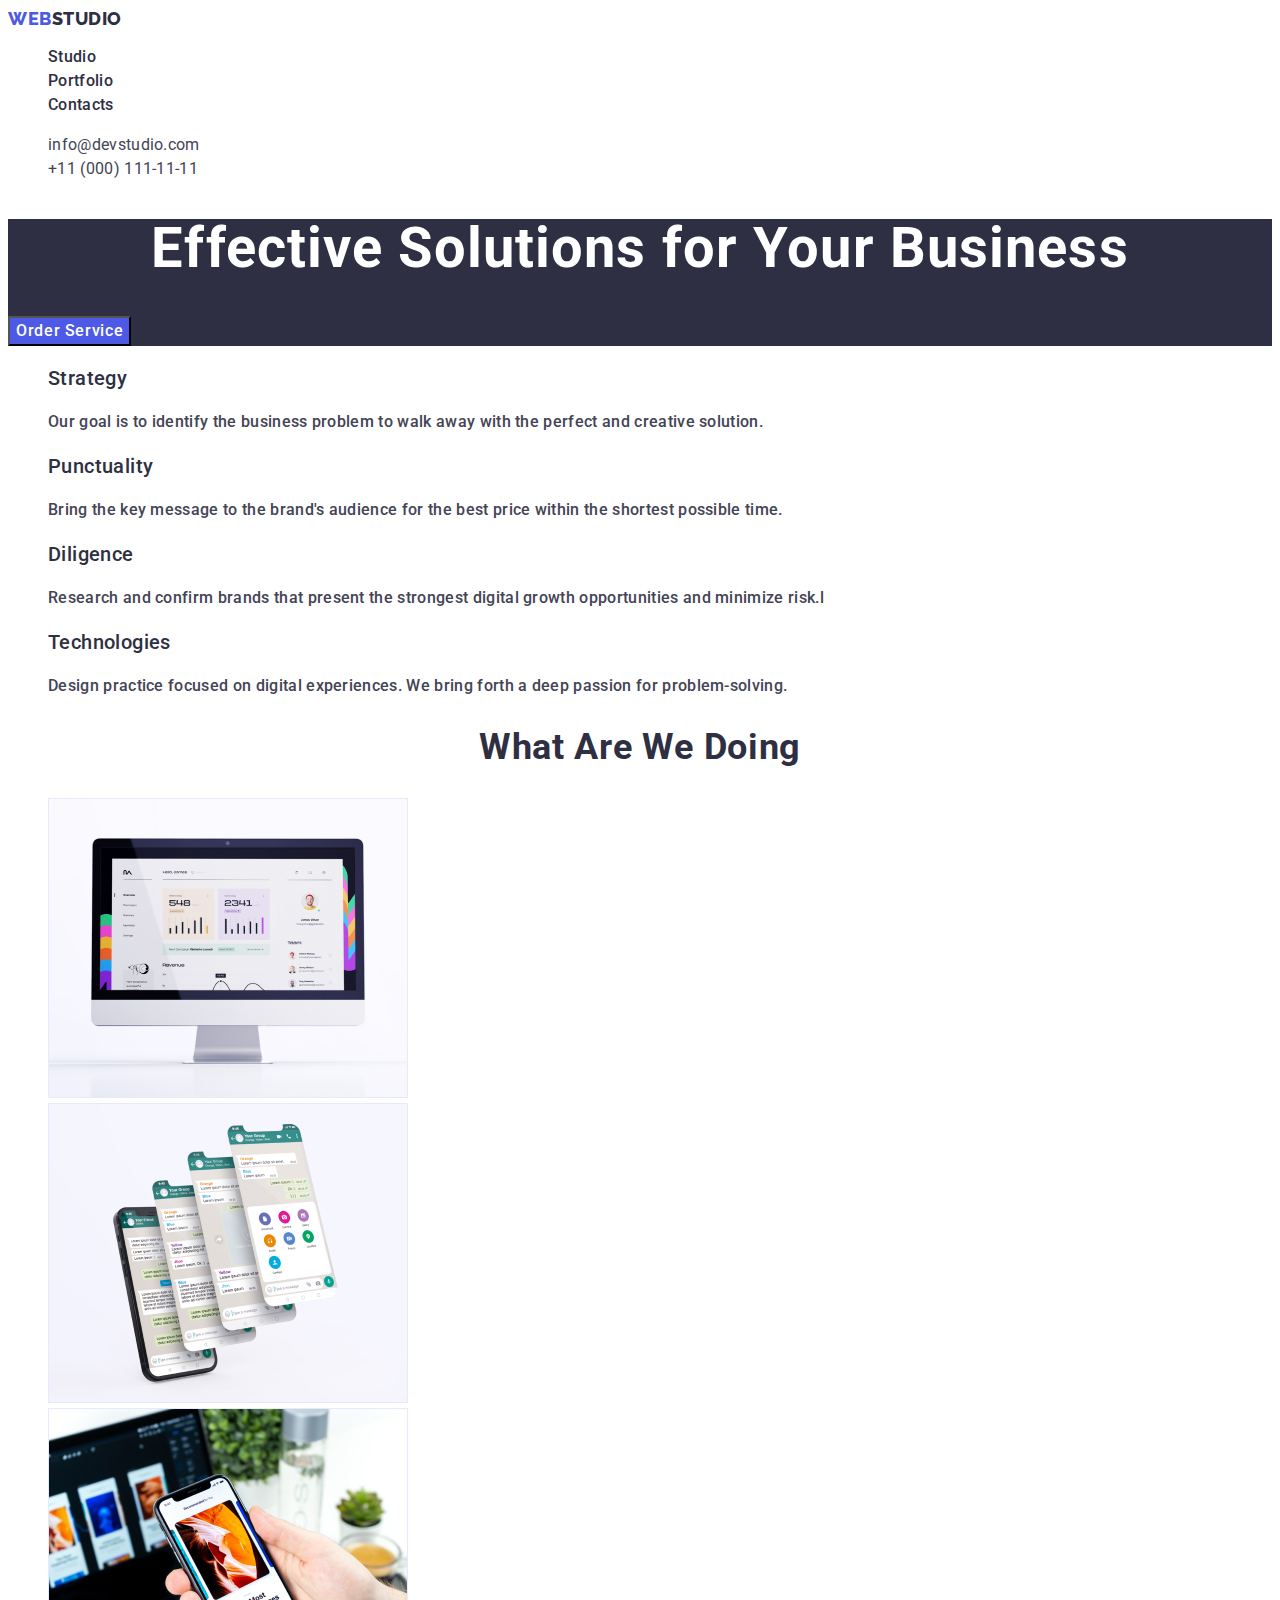
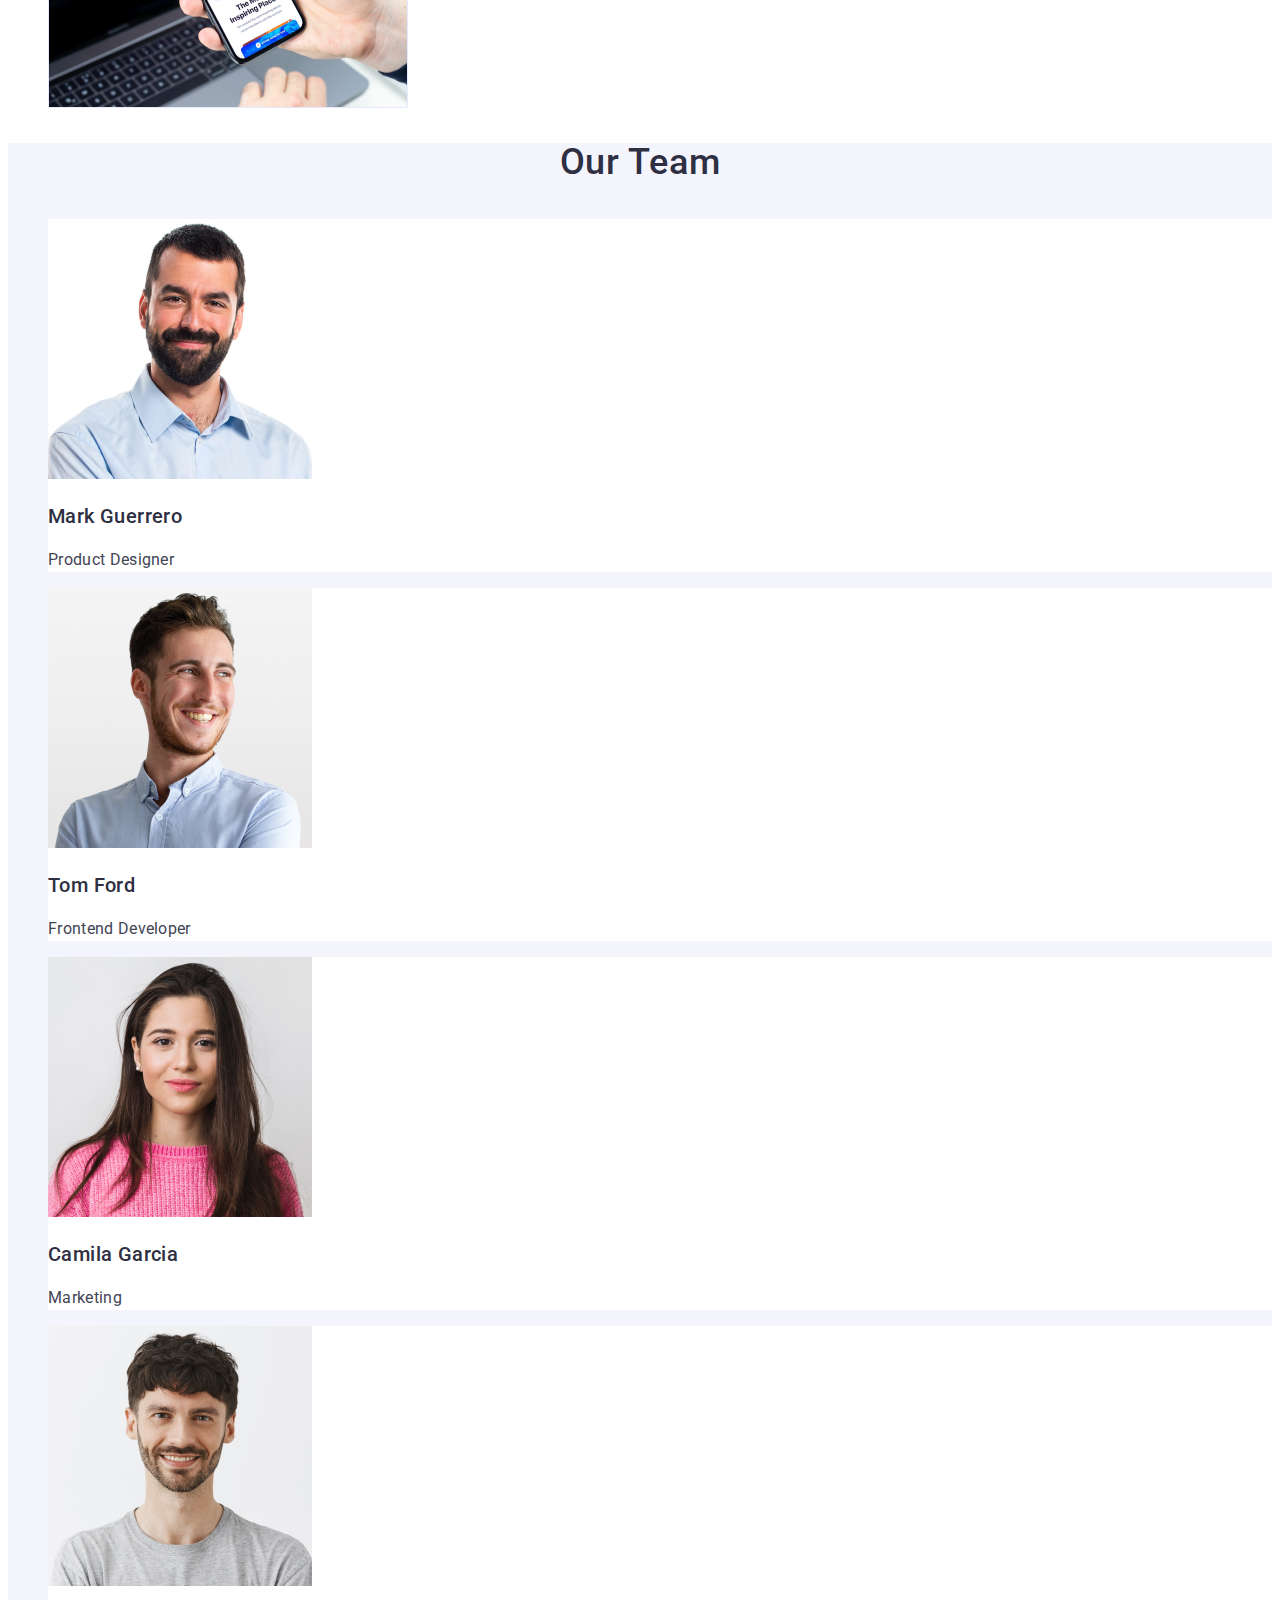
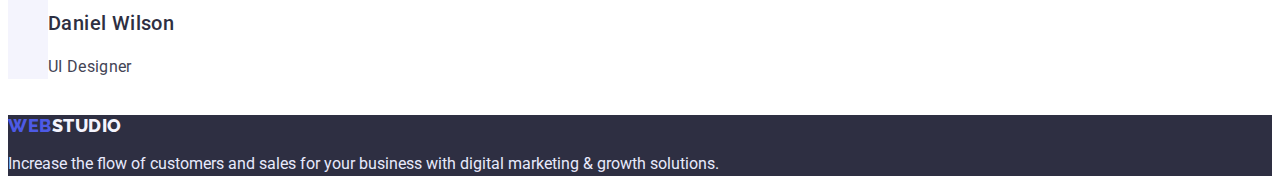
<file: index.html>
<!DOCTYPE html>
<html lang="en">
  <head>
    <meta charset="UTF-8" />
    <meta http-equiv="X-UA-Compatible" content="IE=edge" />
    <meta name="viewport" content="width=device-width, initial-scale=1.0" />
    <title>Web Studio (Version 3.0)</title>
    <link rel="preconnect" href="https://fonts.googleapis.com" />
    <link rel="preconnect" href="https://fonts.gstatic.com" crossorigin />
    <link
      href="https://fonts.googleapis.com/css2?family=Raleway:wght@800&family=Roboto:wght@400;500;700&display=swap"
      rel="stylesheet"
    />
    <link rel="stylesheet" href="./css/styles.css" />
  </head>

  <body>
    <header class="header">
      <nav class="heaver-nav">
        <a href="./index.html" class="logo link">Web<span class="header-studio" style="color: #2e2f42">Studio</span></a>
        <ul class="header-list list">
          <li><a href="./index.html" class="header-link link">Studio</a></li>
          <li><a href="./portfolio.html" class="header-link link">Portfolio</a></li>
          <li><a href="" class="header-link link">Contacts</a></li>
        </ul>
      </nav>
      <address class="header-adress">
        <ul class="header-adress list">
          <li>
            <a href="mailto:info@devstudio.com" class="header-adress-link link" rel="nofollow noopener noreferrer"
              >info@devstudio.com</a
            >
          </li>
          <li>
            <a href="tel:+110001111111" class="header-adress-link link" rel="nofollow noopener noreferrer"
              >+11 (000) 111-11-11</a
            >
          </li>
        </ul>
      </address>
    </header>

    <main>
      <!-- Section 1 -->

      <section class="hero">
        <h1 class="hero-title">Effective Solutions for Your Business</h1>
        <button type="button" class="hero-button link">Order Service</button>
      </section>

      <!-- Section 2 -->

      <section class="about">
        <h2 hidden class="about-title">About us</h2>
        <ul class="about-list list">
          <li class="about-list-item">
            <h3 class="about-name">Strategy</h3>
            <p class="about-descr">
              Our goal is to identify the business problem to walk away with the perfect and creative solution.
            </p>
          </li>
          <li class="about-list-item">
            <h3 class="about-name">Punctuality</h3>
            <p class="about-descr">
              Bring the key message to the brand's audience for the best price within the shortest possible time.
            </p>
          </li>
          <li class="about-list-item">
            <h3 class="about-name">Diligence</h3>
            <p class="about-descr">
              Research and confirm brands that present the strongest digital growth opportunities and minimize risk.l
            </p>
          </li>
          <li class="about-list-item">
            <h3 class="about-name">Technologies</h3>
            <p class="about-descr">
              Design practice focused on digital experiences. We bring forth a deep passion for problem-solving.
            </p>
          </li>
        </ul>
      </section>

      <!-- Section 3 -->

      <section class="wawd">
        <h2 class="wawd-title">What are we doing</h2>
        <ul class="wawd-list list">
          <li class="wawd-list-item">
            <img src="./images/img1.jpg" alt="Laptop with grafics" width="360" />
          </li>
          <li class="wawd-list-item">
            <img src="./images/img2.jpg" alt="Phone screen with multiple menus" width="360" />
          </li>
          <li class="wawd-list-item">
            <img src="./images/img3.jpg" alt="Phone in hand with background" width="360" />
          </li>
        </ul>
      </section>

      <!-- Section 4 -->

      <section class="ourteam">
        <h2 class="ourteam-title">Our Team</h2>
        <ul class="ourteam-list list">
          <li class="ourteam-list-item">
            <img src="./images/tc1.jpg" alt="member1" width="264" />
            <h3 class="members">Mark Guerrero</h3>
            <p class="job">Product Designer</p>
          </li>
          <li class="ourteam-list-item">
            <img src="./images/tc2.jpg" alt="member2" width="264" />
            <h3 class="members">Tom Ford</h3>
            <p class="job">Frontend Developer</p>
          </li>
          <li class="ourteam-list-item">
            <img src="./images/tc3.jpg" alt="member3" width="264" />
            <h3 class="members">Camila Garcia</h3>
            <p class="job">Marketing</p>
          </li>
          <li class="ourteam-list-item">
            <img src="./images/tc4.jpg" alt="member4" width="264" />
            <h3 class="members">Daniel Wilson</h3>
            <p class="job">UI Designer</p>
          </li>
        </ul>
      </section>
    </main>

    <!-- MAIN -->

    <footer class="footer link">
      <a href="./index.html" class="logo link">Web<span class="footer-studio" style="color: #f4f4fd">Studio</span></a>
      <p class="footer-desc">
        Increase the flow of customers and sales for your business with digital marketing & growth solutions.
      </p>
    </footer>
  </body>
</html>
</file>
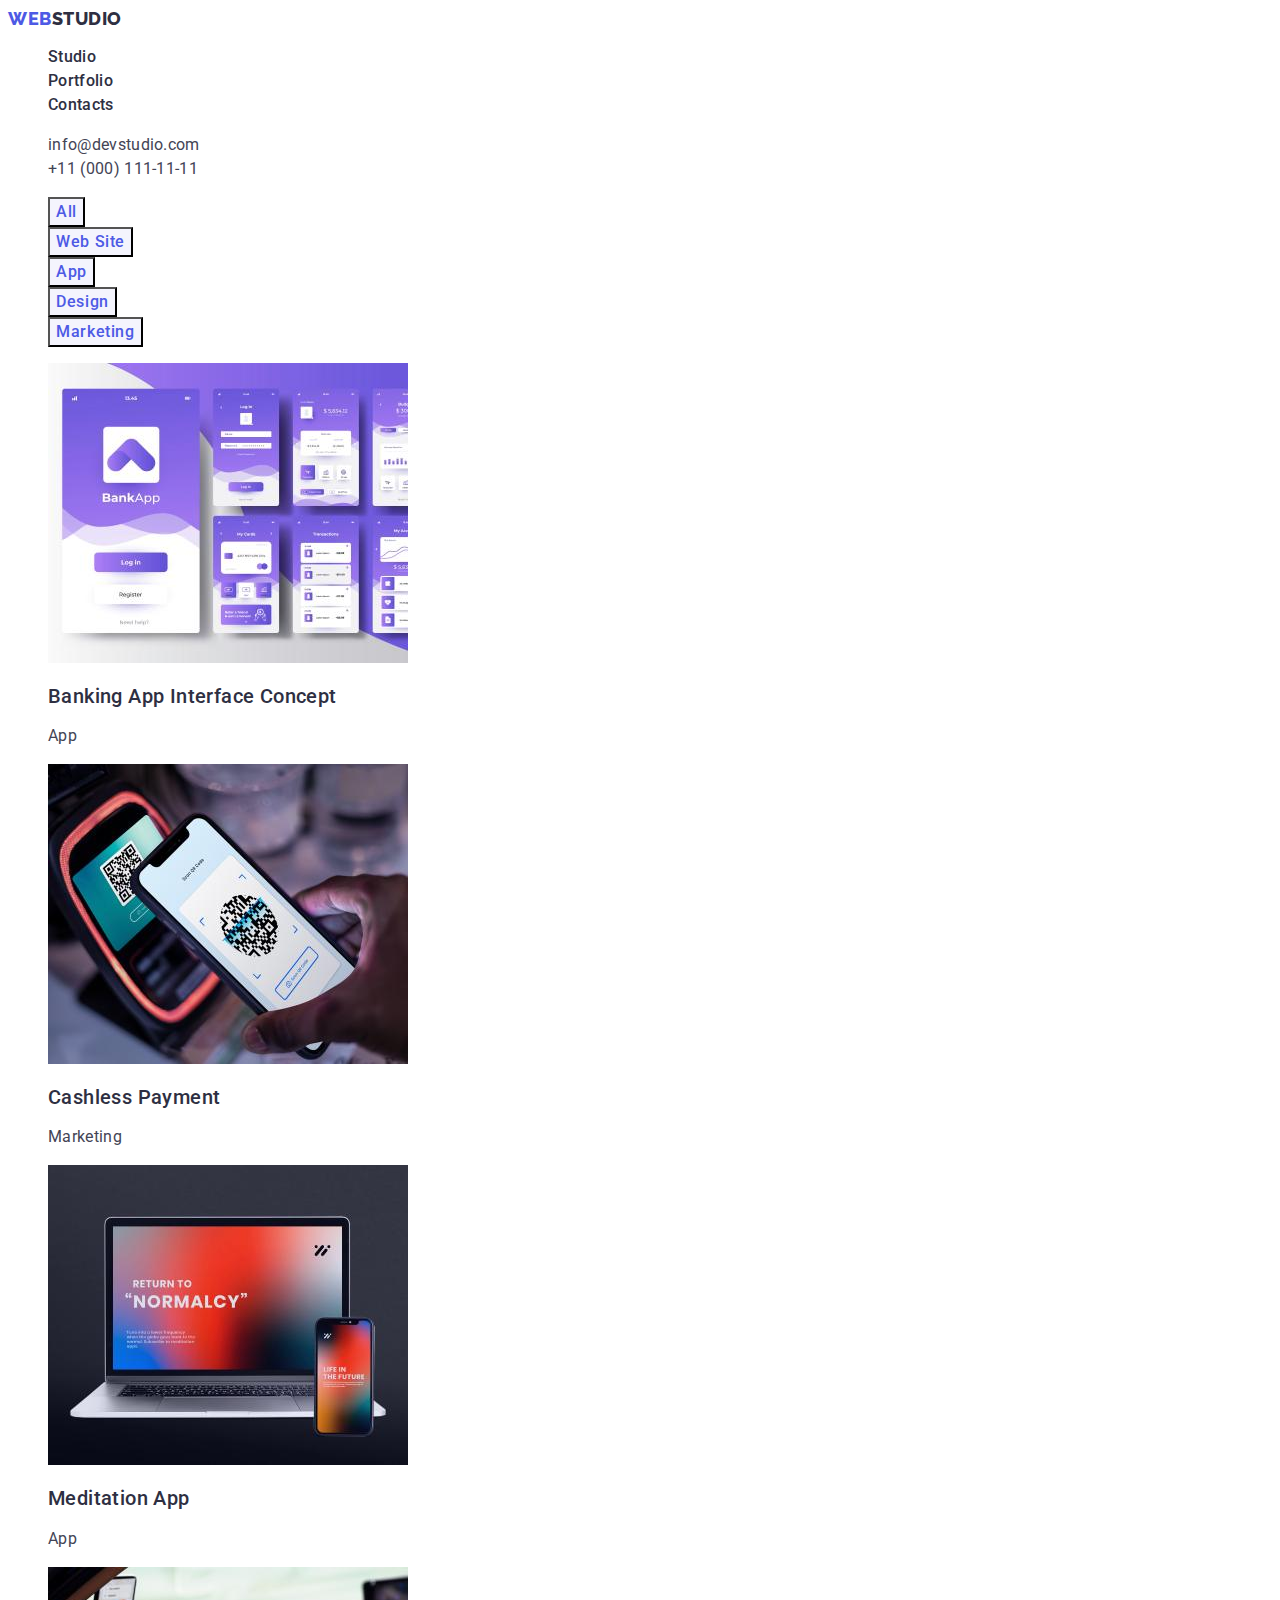
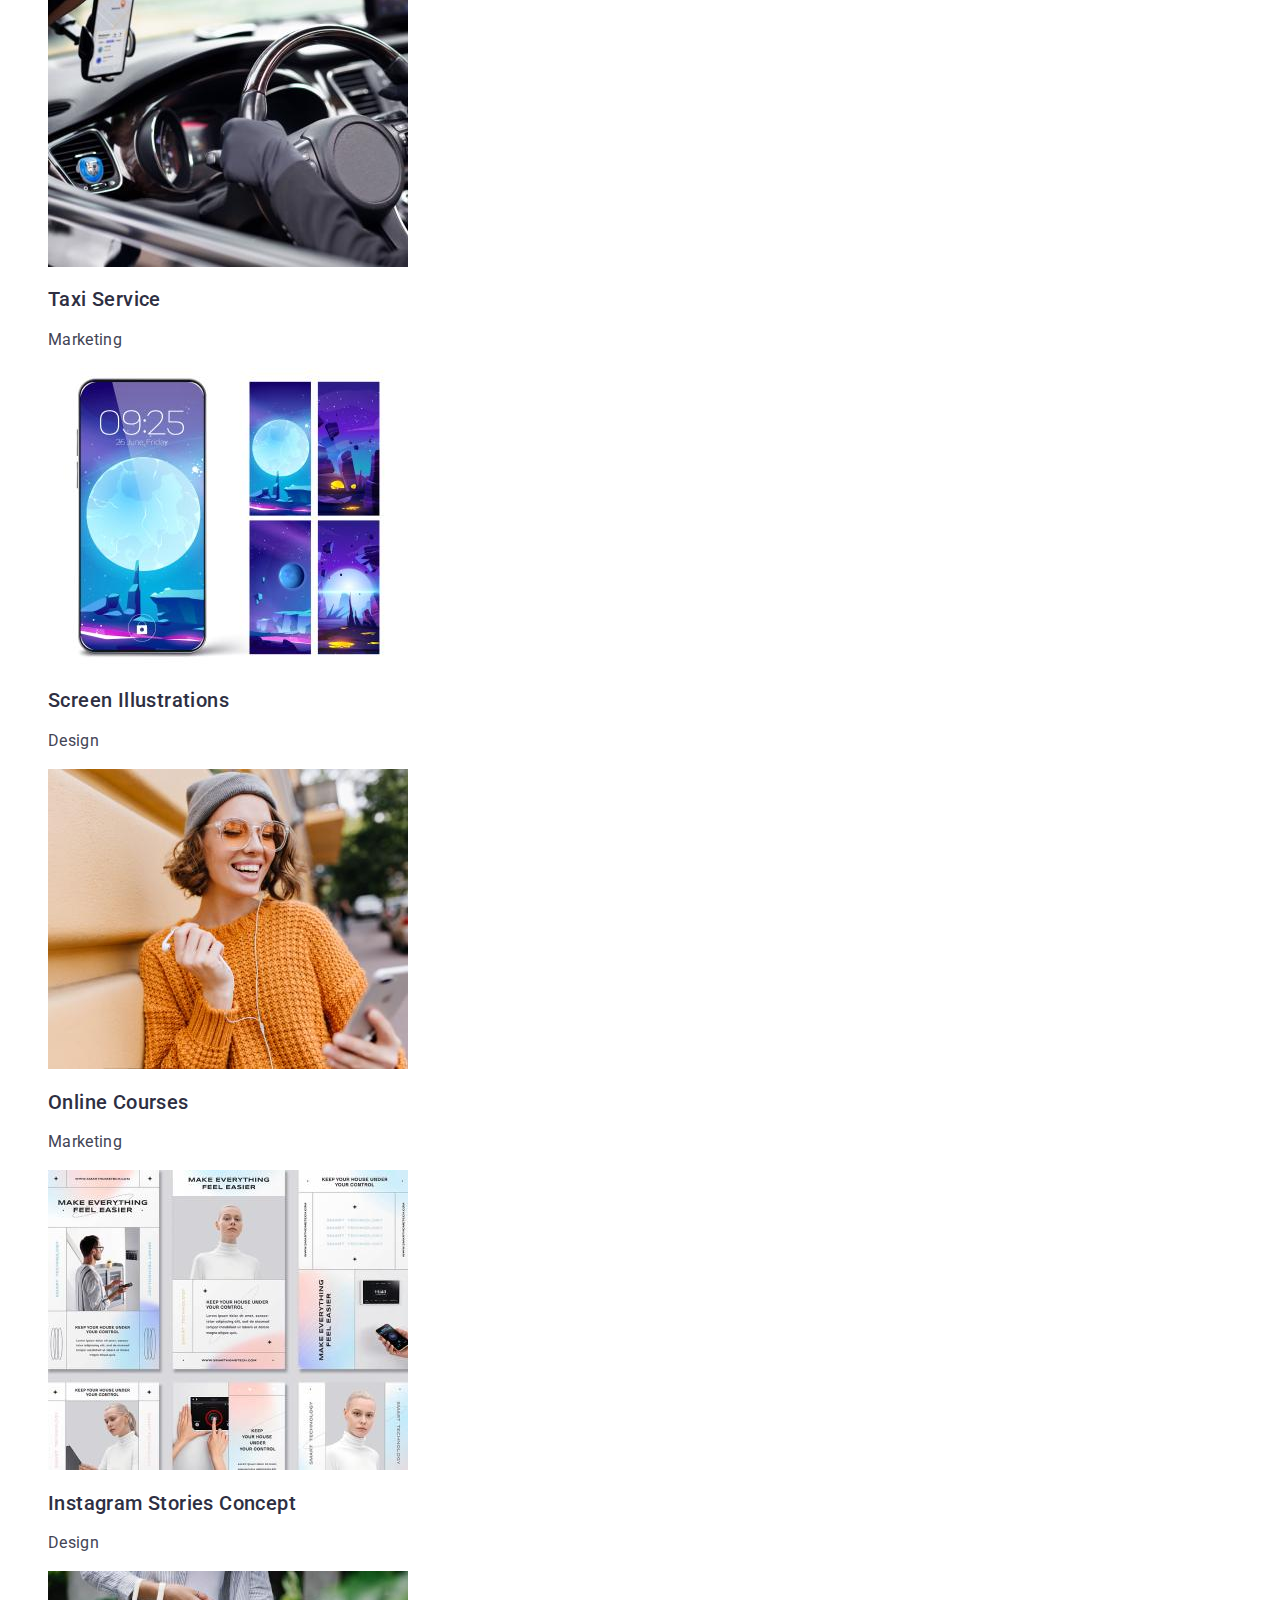
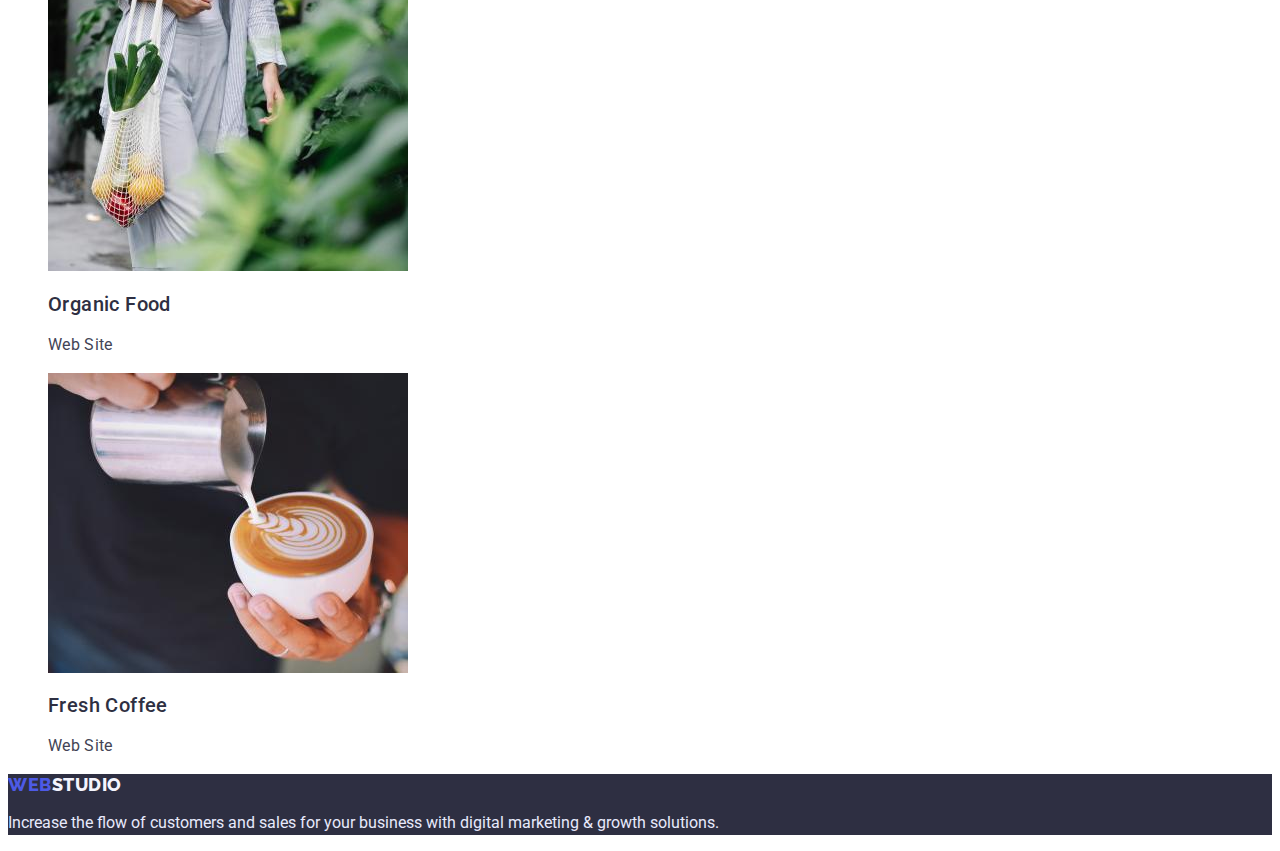
<file: portfolio.html>
<!DOCTYPE html>
<html lang="en">
  <head>
    <meta charset="UTF-8" />
    <meta http-equiv="X-UA-Compatible" content="IE=edge" />
    <meta name="viewport" content="width=device-width, initial-scale=1.0" />
    <title>Portfolio</title>
    <link rel="preconnect" href="https://fonts.googleapis.com" />
    <link rel="preconnect" href="https://fonts.gstatic.com" crossorigin />
    <link
      href="https://fonts.googleapis.com/css2?family=Raleway:wght@800&family=Roboto:wght@400;500;700&display=swap"
      rel="stylesheet"
    />
    <link rel="stylesheet" href="./css/styles.css" />
  </head>

  <body>
    <header class="header">
      <nav class="heaver-nav">
        <a href="./index.html" class="logo link">Web<span class="header-studio" style="color: #2e2f42">Studio</span></a>
        <ul class="header-list list">
          <li><a href="./index.html" class="header-link link">Studio</a></li>
          <li><a href="./portfolio.html" class="header-link link">Portfolio</a></li>
          <li><a href="" class="header-link link">Contacts</a></li>
        </ul>
      </nav>
      <address class="header-adress">
        <ul class="header-adress list">
          <li>
            <a href="mailto:info@devstudio.com" class="header-adress-link link" rel="nofollow noopener noreferrer"
              >info@devstudio.com</a
            >
          </li>
          <li>
            <a href="tel:+110001111111" class="header-adress-link link" rel="nofollow noopener noreferrer"
              >+11 (000) 111-11-11</a
            >
          </li>
        </ul>
      </address>
    </header>

    <main>
      <section class="main-portfolio">
        <h1 hidden class="hidden">Buttons</h1>
        <ul class="portfolio-list list">
          <li class="portfolio-list-buttons"><button type="button" class="portfolio-list-item btn">All</button></li>
          <li class="portfolio-list-buttons">
            <button type="button" class="portfolio-list-item btn">Web Site</button>
          </li>
          <li class="portfolio-list-buttons"><button type="button" class="portfolio-list-item btn">App</button></li>
          <li class="portfolio-list-buttons"><button type="button" class="portfolio-list-item btn">Design</button></li>
          <li class="portfolio-list-buttons">
            <button type="button" class="portfolio-list-item btn">Marketing</button>
          </li>
        </ul>

        <ul class="portfolio-list list">
          <li>
            <a href="" class="link"
              ><img src="./images/p_img1.jpg" alt="content1" width="360" />
              <h2 class="app-name">Banking App Interface Concept</h2>
              <p class="app-descr">App</p></a
            >
          </li>
          <li>
            <a href="" class="link"
              ><img src="./images/p_img2.jpg" alt="content2" width="360" />
              <h2 class="app-name">Cashless Payment</h2>
              <p class="app-descr">Marketing</p></a
            >
          </li>
          <li>
            <a href="" class="link"
              ><img src="./images/p_img3.jpg" alt="content3" width="360" />
              <h2 class="app-name">Meditation App</h2>
              <p class="app-descr">App</p></a
            >
          </li>
          <li>
            <a href="" class="link"
              ><img src="./images/p_img4.jpg" alt="content4" width="360" />
              <h2 class="app-name">Taxi Service</h2>
              <p class="app-descr">Marketing</p></a
            >
          </li>
          <li>
            <a href="" class="link"
              ><img src="./images/p_img5.jpg" alt="content5" width="360" />
              <h2 class="app-name">Screen Illustrations</h2>
              <p class="app-descr">Design</p></a
            >
          </li>
          <li>
            <a href="" class="link"
              ><img src="./images/p_img6.jpg" alt="content6" width="360" />
              <h2 class="app-name">Online Courses</h2>
              <p class="app-descr">Marketing</p></a
            >
          </li>
          <li>
            <a href="" class="link"
              ><img src="./images/p_img7.jpg" alt="content7" width="360" />
              <h2 class="app-name">Instagram Stories Concept</h2>
              <p class="app-descr">Design</p></a
            >
          </li>
          <li>
            <a href="" class="link"
              ><img src="./images/p_img8.jpg" alt="content8" width="360" />
              <h2 class="app-name">Organic Food</h2>
              <p class="app-descr">Web Site</p></a
            >
          </li>
          <li>
            <a href="" class="link"
              ><img src="./images/p_img9.jpg" alt="content9" width="360" />
              <h2 class="app-name">Fresh Coffee</h2>
              <p class="app-descr">Web Site</p></a
            >
          </li>
        </ul>
      </section>
    </main>
    <footer class="footer">
      <a href="./index.html" class="logo link">Web<span class="footer-studio" style="color: #f4f4fd">Studio</span></a>
      <p class="footer-desc">
        Increase the flow of customers and sales for your business with digital marketing & growth solutions.
      </p>
    </footer>
  </body>
</html>
</file>
<file: css/styles.css>
:root 

/* Body */

body {
  font-family: "Roboto", sans-serif;
  color: #434455;
  background-color: #ffffff;
}

.list {
  list-style: none;
  text-decoration: none;
}

a {
  text-decoration: none;
  color: #2e2f42;
}

/* Logo */

.logo {
  font-family: "Raleway", sans-serif;
  font-weight: 800;
  font-size: 18px;
  line-height: 1.17;
  letter-spacing: 0.03em;
  text-transform: uppercase;
  color: #4d5ae5;
}

.link {
  text-decoration: none;
}

.link:hover,
.link:focus {
  color: #404bbf;
  background-color: #404bbf;
}

.btn:hover,
.btn:focus {
  color: #ffffff;
  background-color: #404bbf;
}

/* Header */

.header-list {
  font-weight: 500;
  font-size: 16px;
  line-height: 1.5;
  letter-spacing: 0.02em;
  color: #2e2f42;
}

.header-adress {
  font-style: normal;
}

.header-adress-link {
  font-weight: 400;
  font-style: normal;
  font-size: 16px;
  line-height: 1.5;
  letter-spacing: 0.02em;
  color: #434455;
}

.header-link {
  font-weight: 500;
  font-style: normal;
  font-size: 16px;
  line-height: 1.5;
  letter-spacing: 0.02em;
  color: #2e2f42;
}

.hero-title {
  font-size: 56px;
  line-height: 1.07;
  letter-spacing: 0.02em;
  color: #ffffff;
  text-align: center;
}

.hero-button {
  font-family: "Roboto", sans-serif;
  font-weight: 500;
  font-size: 16px;
  line-height: 1.5;
  letter-spacing: 0.04em;
  color: #ffffff;
  cursor: pointer;
  background-color: #4d5ae5;
}

.hero-main {
  background: #2e2f42;
}

.hero {
  background-color: #2e2f42;
}

.ourteam {
  background: #f4f4fd;
}

.ourteam-title {
  font-weight: 500;
  font-size: 36px;
  line-height: 1.11;
  text-align: center;
  letter-spacing: 0.02em;
  text-transform: capitalize;
  color: #2e2f42;
}

.ourteam-list-item {
  font-size: 20px;
  line-height: 1.2;
  letter-spacing: 0.02em;
  background-color: #ffffff;
}

.wawd-title {
  font-weight: 500;
  font-size: 36px;
  line-height: 1.11;
  letter-spacing: 0.02em;
  text-transform: capitalize;
  color: #ffffff;
  text-align: center;
}

.about-name {
  font-weight: 500;
  font-size: 20px;
  line-height: 1.2;
  letter-spacing: 0.02em;
  color: #2e2f42;
}

.about-descr {
  font-size: 16px;
  line-height: 1.5;
  letter-spacing: 0.02em;
  color: #434455;
}

.wawd-title {
  font-size: 36px;
  line-height: 1.11;
  text-align: center;
  letter-spacing: 0.02em;
  text-transform: capitalize;
  color: #2e2f42;
}

.ourteam-list {
  font-weight: 500;
  font-size: 36px;
  line-height: 1.11;
  letter-spacing: 0.02em;
  color: #ffffff;
}

.about-list {
  font-weight: 500;
  font-size: 20px;
  line-height: 1.2;
  letter-spacing: 0.02em;
}

.wawd-list {
  font-weight: 500;
  font-size: 20px;
  line-height: 1.2;
  letter-spacing: 0.02em;
}

.about-list-item {
  font-size: 16px;
  line-height: 1.5;
  letter-spacing: 0.02em;
}

.wawd-title {
  font-weight: 700;
  font-size: 36px;
  line-height: 1.11;
  color: #2e2f42;
}

.members {
  font-style: normal;
  font-weight: 500;
  font-size: 20px;
  line-height: 1.2;
  letter-spacing: 0.02em;
  color: #2e2f42;
}

.job {
  font-weight: 400;
  font-size: 16px;
  line-height: 1.5;
  letter-spacing: 0.02em;
  color: #434455;
}

.portfolio-list-item {
  font-family: "Roboto", sans-serif;
  font-weight: 500;
  font-size: 16px;
  line-height: 1.5;
  color: #4d5ae5;
  letter-spacing: 0.04em;
  cursor: pointer;
  background-color: #f4f4fd;
}

.app-name {
  font-weight: 500;
  font-size: 20px;
  line-height: 1.2;
  color: #2e2f42;
  letter-spacing: 0.02em;
}

.app-descr {
  font-size: 16px;
  line-height: 1.5;
  letter-spacing: 0.02em;
  color: #434455;
}

.footer {
  background-color: #2e2f42;
}

.footer-desc {
  font-size: 16px;
  line-height: 1.5;
  color: #e7e9fc;
}
</file>
